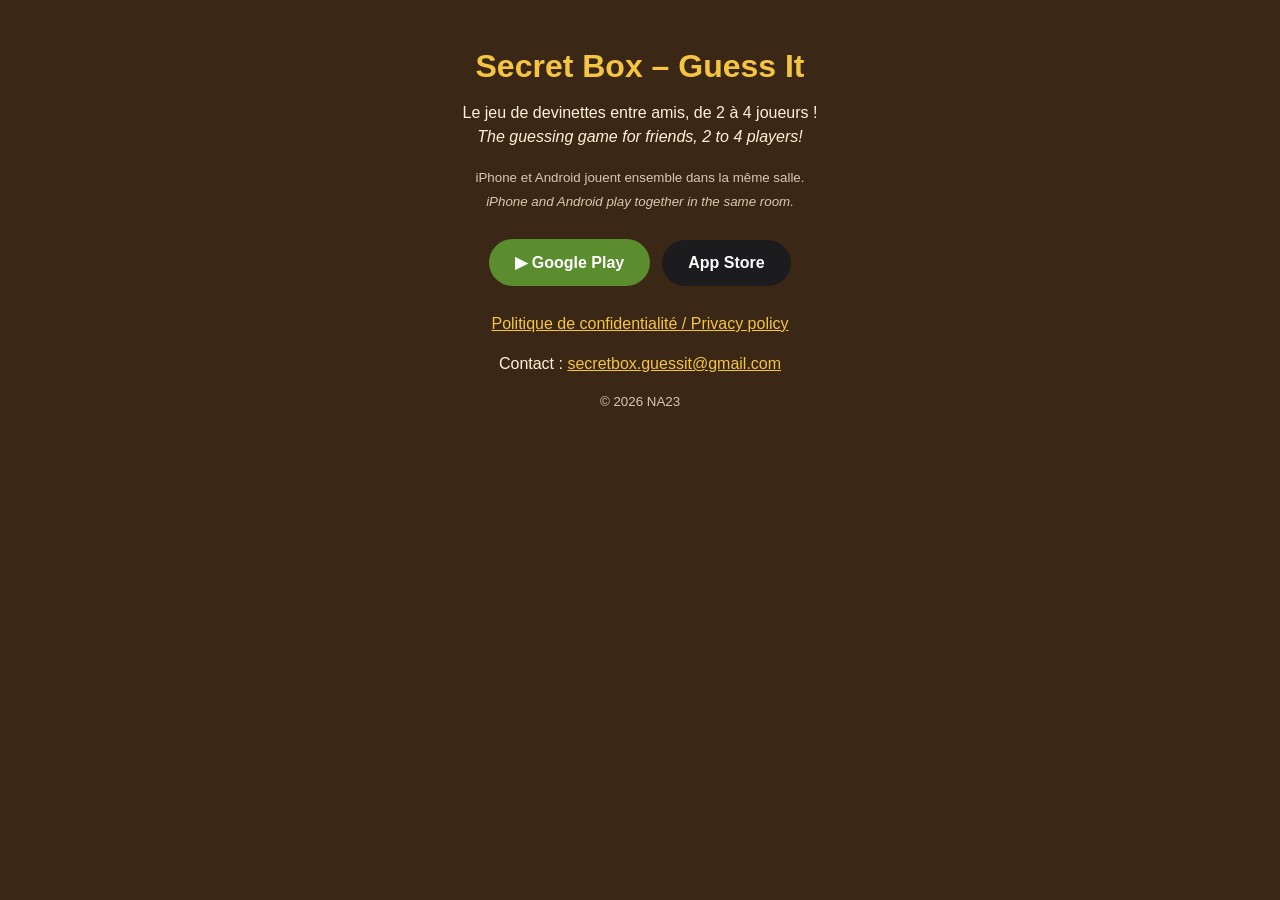
<file: index.html>
<!DOCTYPE html>
<html lang="fr">
<head>
<meta charset="utf-8">
<meta name="viewport" content="width=device-width, initial-scale=1">
<title>Secret Box – Guess It</title>
<link rel="stylesheet" href="style.css">
<script src="store.js"></script>
</head>
<body>
<div class="box">
  <h1>Secret Box – Guess It</h1>
  <p>Le jeu de devinettes entre amis, de 2 à 4 joueurs !<br>
  <i>The guessing game for friends, 2 to 4 players!</i></p>
  <p><small>iPhone et Android jouent ensemble dans la même salle.<br><i>iPhone and Android play together in the same room.</i></small></p>
  <div id="stores"></div>
  <p><a id="privacy" href="#">Politique de confidentialité / Privacy policy</a></p>
  <p>Contact : <a href="mailto:secretbox.guessit@gmail.com">secretbox.guessit@gmail.com</a></p>
  <small>© 2026 NA23</small>
</div>
<script>
  document.getElementById("privacy").href = SB.PRIVACY;
  var play = '<a class="btn" href="' + SB.PLAY + '">▶ Google Play</a>';
  var apple = SB.APP_STORE
    ? '<a class="btn apple" href="' + SB.APP_STORE + '">App Store</a>'
    : '<span class="soon">App Store : bientôt / soon</span>';
  // Sur un téléphone, on met son magasin en premier
  document.getElementById("stores").innerHTML = SB.isIOS ? apple + play : play + apple;
</script>
</body>
</html>
</file>
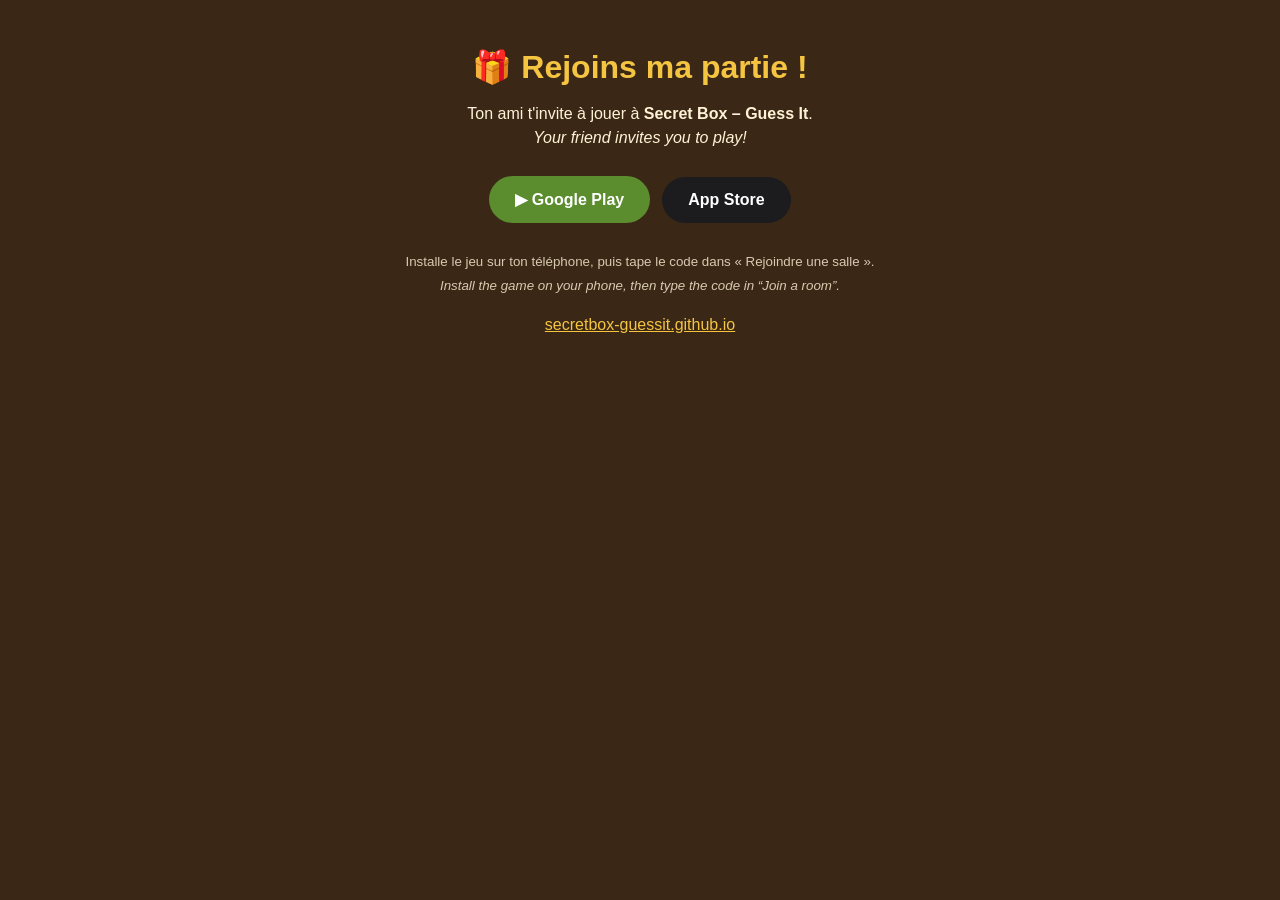
<file: j/index.html>
<!DOCTYPE html>
<html lang="fr">
<head>
<meta charset="utf-8">
<meta name="viewport" content="width=device-width, initial-scale=1">
<meta name="robots" content="noindex">
<title>Rejoins ma partie – Secret Box</title>
<link rel="stylesheet" href="../style.css">
<script src="../store.js"></script>
</head>
<body>
<div class="box">
  <h1>🎁 Rejoins ma partie !</h1>
  <p>Ton ami t'invite à jouer à <b>Secret Box – Guess It</b>.<br><i>Your friend invites you to play!</i></p>
  <div id="code"></div>
  <div id="actions"></div>
  <p id="help"><small></small></p>
  <p><a href="../">secretbox-guessit.github.io</a></p>
</div>
<script>
  // Lien : https://secretbox-guessit.github.io/j/?c=CODE
  var m = /[?&]c=([A-Za-z0-9]{3,10})/.exec(location.search);
  var code = m ? m[1].toUpperCase() : "";
  if (code) document.getElementById("code").innerHTML =
    '<p>Code de la salle / Room code :</p><div class="code">' + code + '</div>';

  // Google Play : le code est transmis à l'installation (le jeu le retrouve tout seul au 1er lancement)
  var play = SB.PLAY + (code ? "&referrer=" + encodeURIComponent("salle=" + code) : "");
  var actions = document.getElementById("actions");
  var help = document.querySelector("#help small");

  if (SB.isAndroid) {
    // Jeu installé -> il s'ouvre dans la salle ; sinon -> Google Play (avec le code)
    var intent = "intent://secretbox-guessit.github.io/j/" + (code ? "?c=" + code : "") +
      "#Intent;scheme=https;package=com.an23.secretbox;S.browser_fallback_url=" +
      encodeURIComponent(play) + ";end";
    actions.innerHTML = '<a class="btn big" href="' + intent + '">▶ Ouvrir le jeu / Open the game</a>';
    help.innerHTML = "Pas encore installé ? Le bouton t'emmène sur Google Play.<br><i>Not installed yet? The button takes you to Google Play.</i>";
    setTimeout(function () { location.href = intent; }, 400);
  } else if (SB.isIOS) {
    if (SB.APP_STORE) {
      actions.innerHTML = '<a class="btn big apple" href="' + SB.APP_STORE + '">Télécharger sur l\'App Store / Download</a>' +
        (code ? '<br><a class="btn" href="#" id="copy">📋 Copier le code / Copy the code</a>' : '');
      help.innerHTML = "Ouvre le jeu, touche « Rejoindre une salle » puis « Coller » (ou tape le code ci-dessus).<br><i>Open the game, tap “Join a room” then “Paste” (or type the code above).</i>";
      var cp = document.getElementById("copy");
      if (cp) cp.onclick = function (e) {
        e.preventDefault();
        var done = function () { cp.textContent = "✅ Code copié / Code copied"; };
        if (navigator.clipboard) navigator.clipboard.writeText(code).then(done, done); else done();
      };
    } else {
      actions.innerHTML = '<span class="soon">App Store : bientôt / soon</span>';
      help.innerHTML = "La version iPhone arrive très bientôt !<br><i>The iPhone version is coming soon!</i>";
    }
  } else {
    actions.innerHTML = '<a class="btn" href="' + play + '">▶ Google Play</a>' +
      (SB.APP_STORE ? '<a class="btn apple" href="' + SB.APP_STORE + '">App Store</a>' : '<span class="soon">App Store : bientôt / soon</span>');
    help.innerHTML = "Installe le jeu sur ton téléphone, puis tape le code dans « Rejoindre une salle ».<br><i>Install the game on your phone, then type the code in “Join a room”.</i>";
  }
</script>
</body>
</html>
</file>
<file: style.css>
body{margin:0;font-family:Arial,Helvetica,sans-serif;background:#3A2716;color:#FFF3D6;text-align:center}
.box{max-width:520px;margin:0 auto;padding:48px 20px}
h1{color:#F5C542;margin:0 0 8px}
p{line-height:1.5}
a.btn{display:inline-block;margin:10px 6px;padding:14px 26px;background:#5B8C2E;color:#fff;border-radius:30px;text-decoration:none;font-weight:bold}
a.btn.apple{background:#1c1c1e}
a.btn.big{font-size:18px;padding:16px 30px}
.code{display:inline-block;margin:12px 0;padding:10px 22px;border:2px dashed #F5C542;border-radius:14px;font-size:30px;letter-spacing:6px;font-weight:bold;color:#F5C542}
.soon{display:inline-block;margin:10px 6px;padding:14px 26px;border:1px solid #FFF3D6;border-radius:30px;opacity:.7}
a{color:#F5C542}
small{opacity:.8}
</file>
